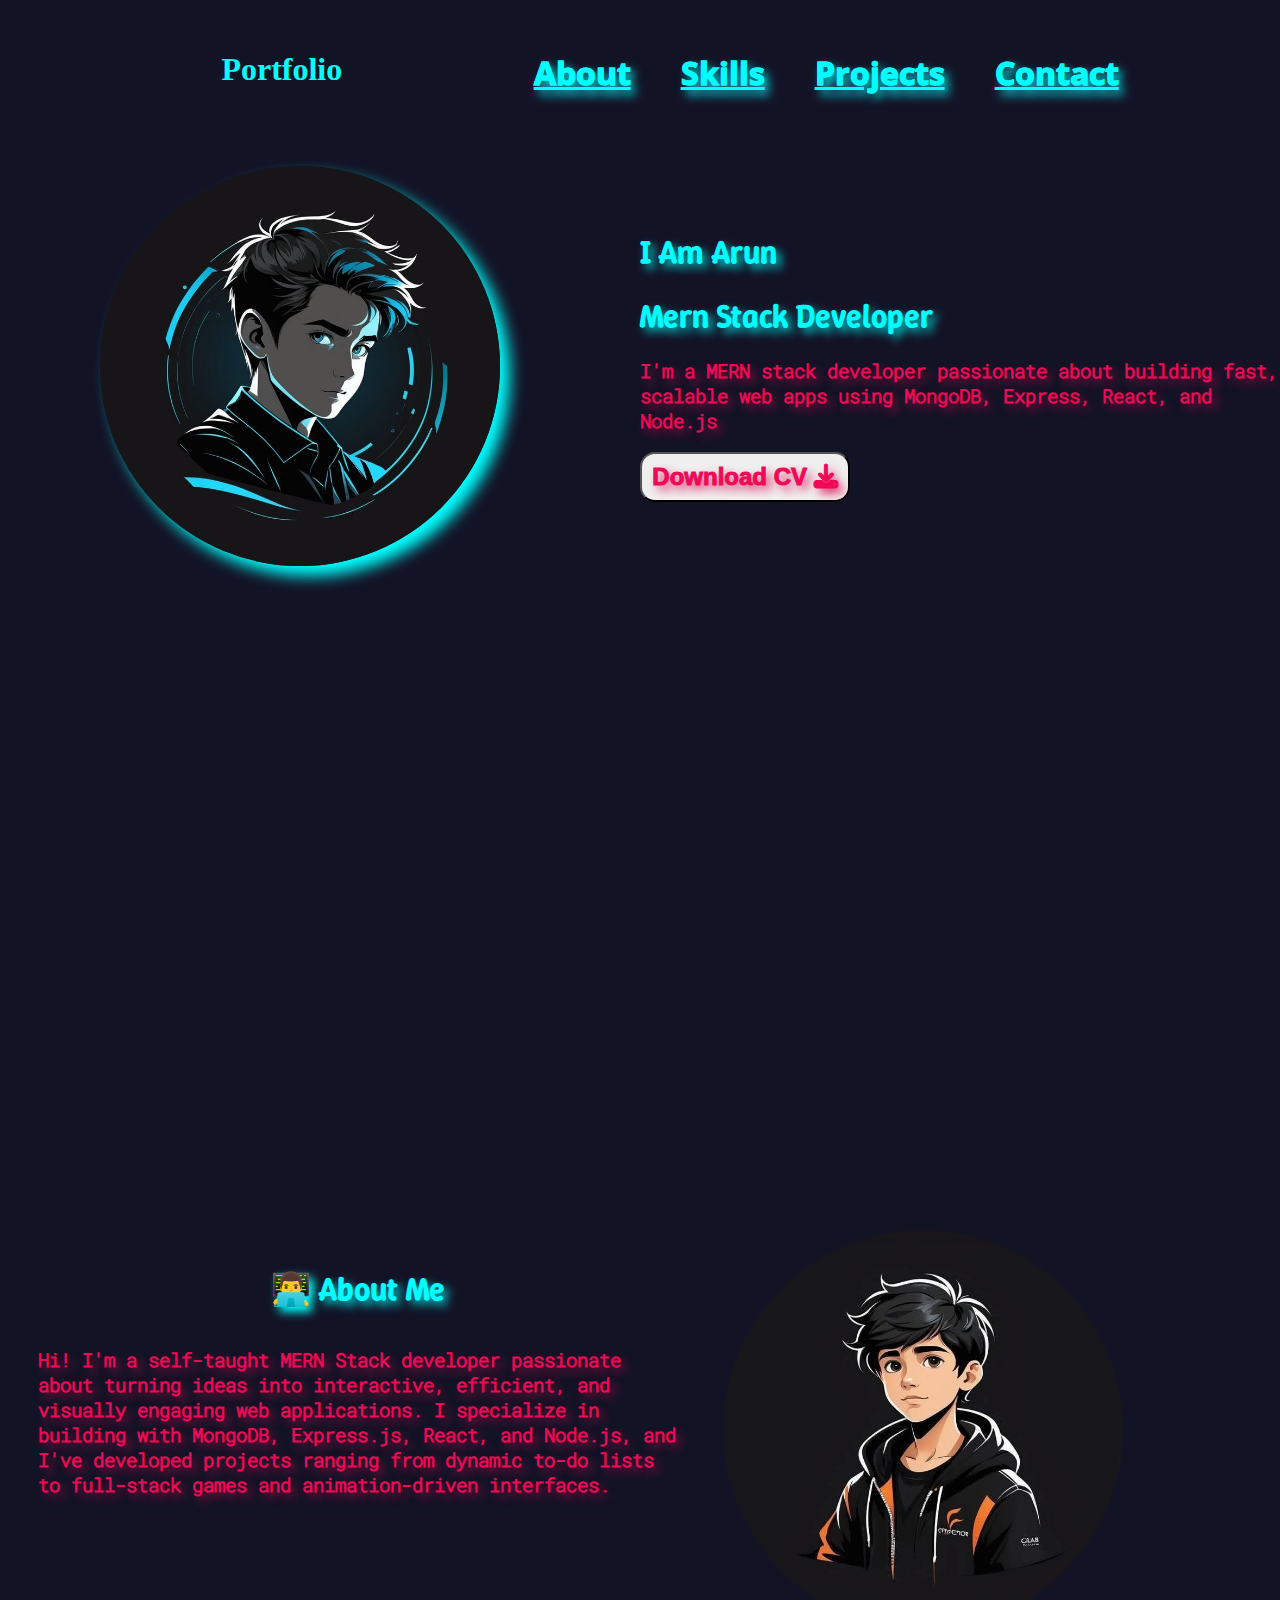
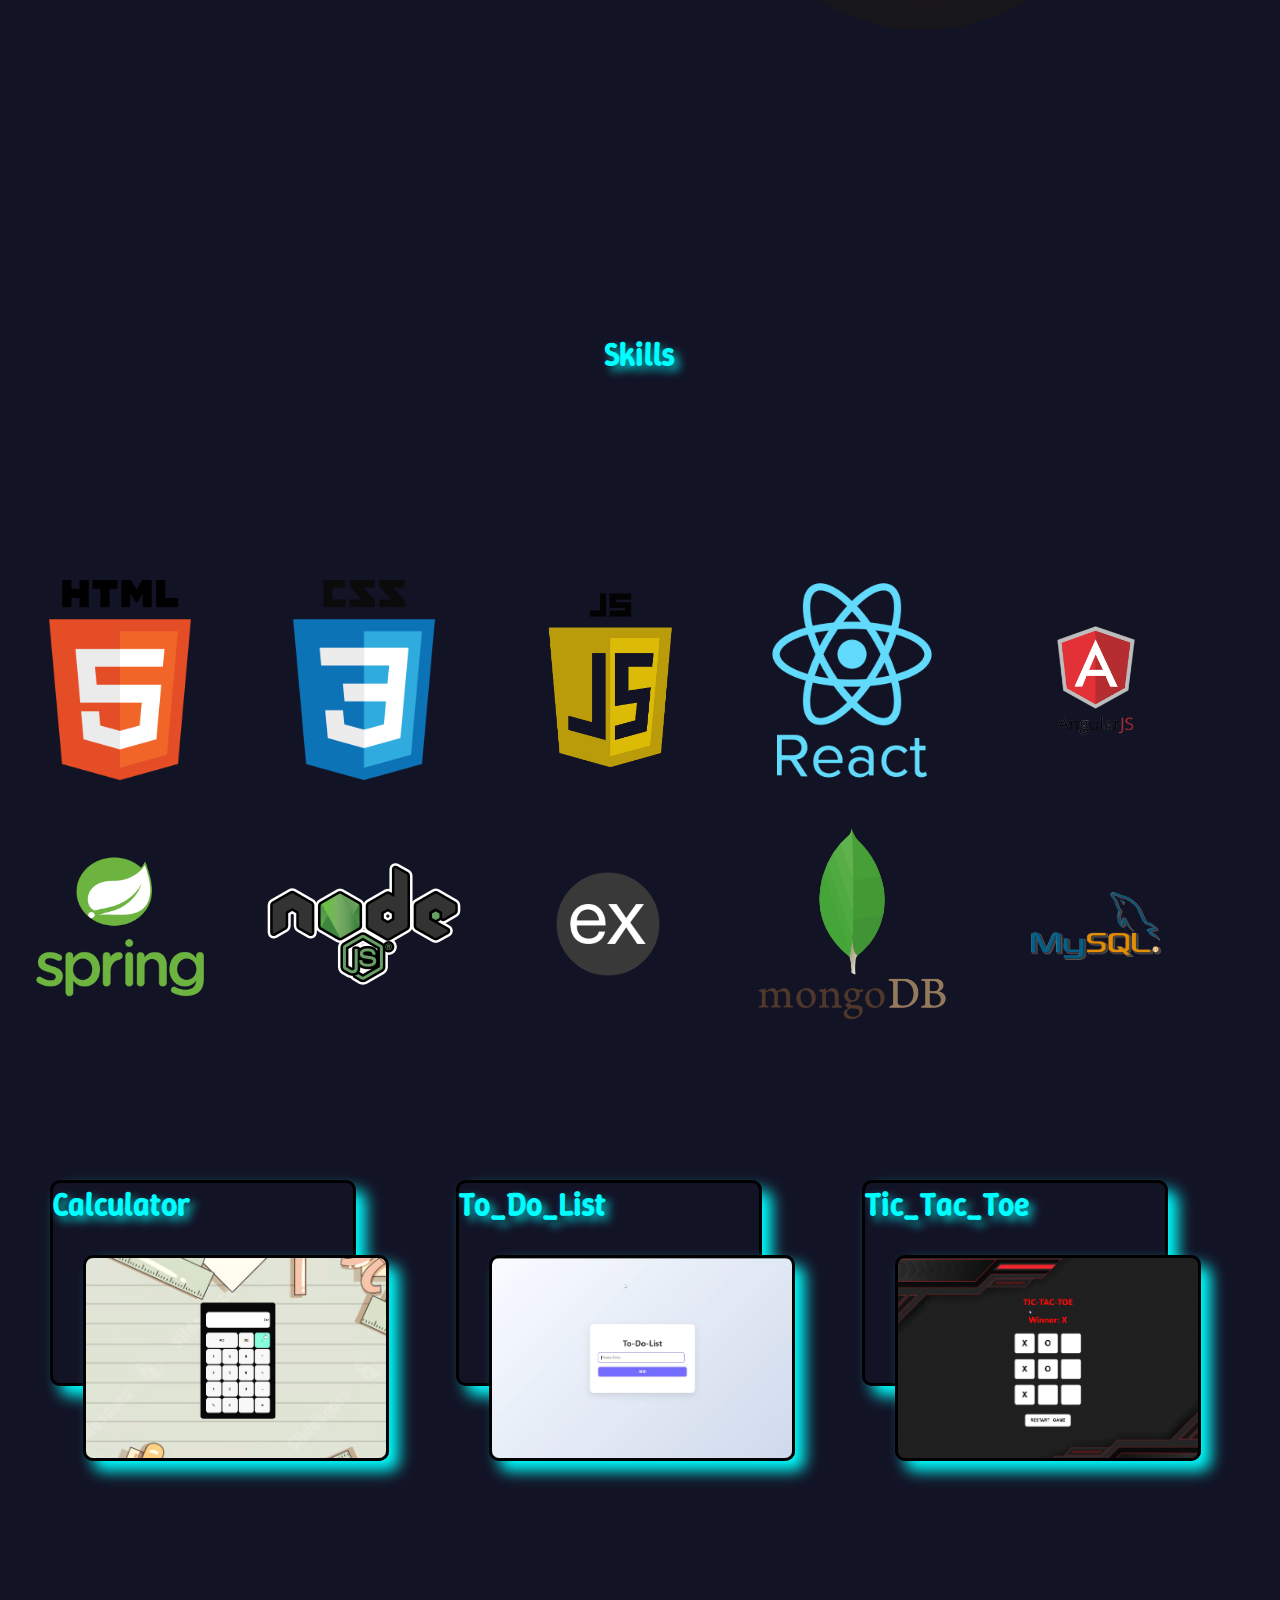
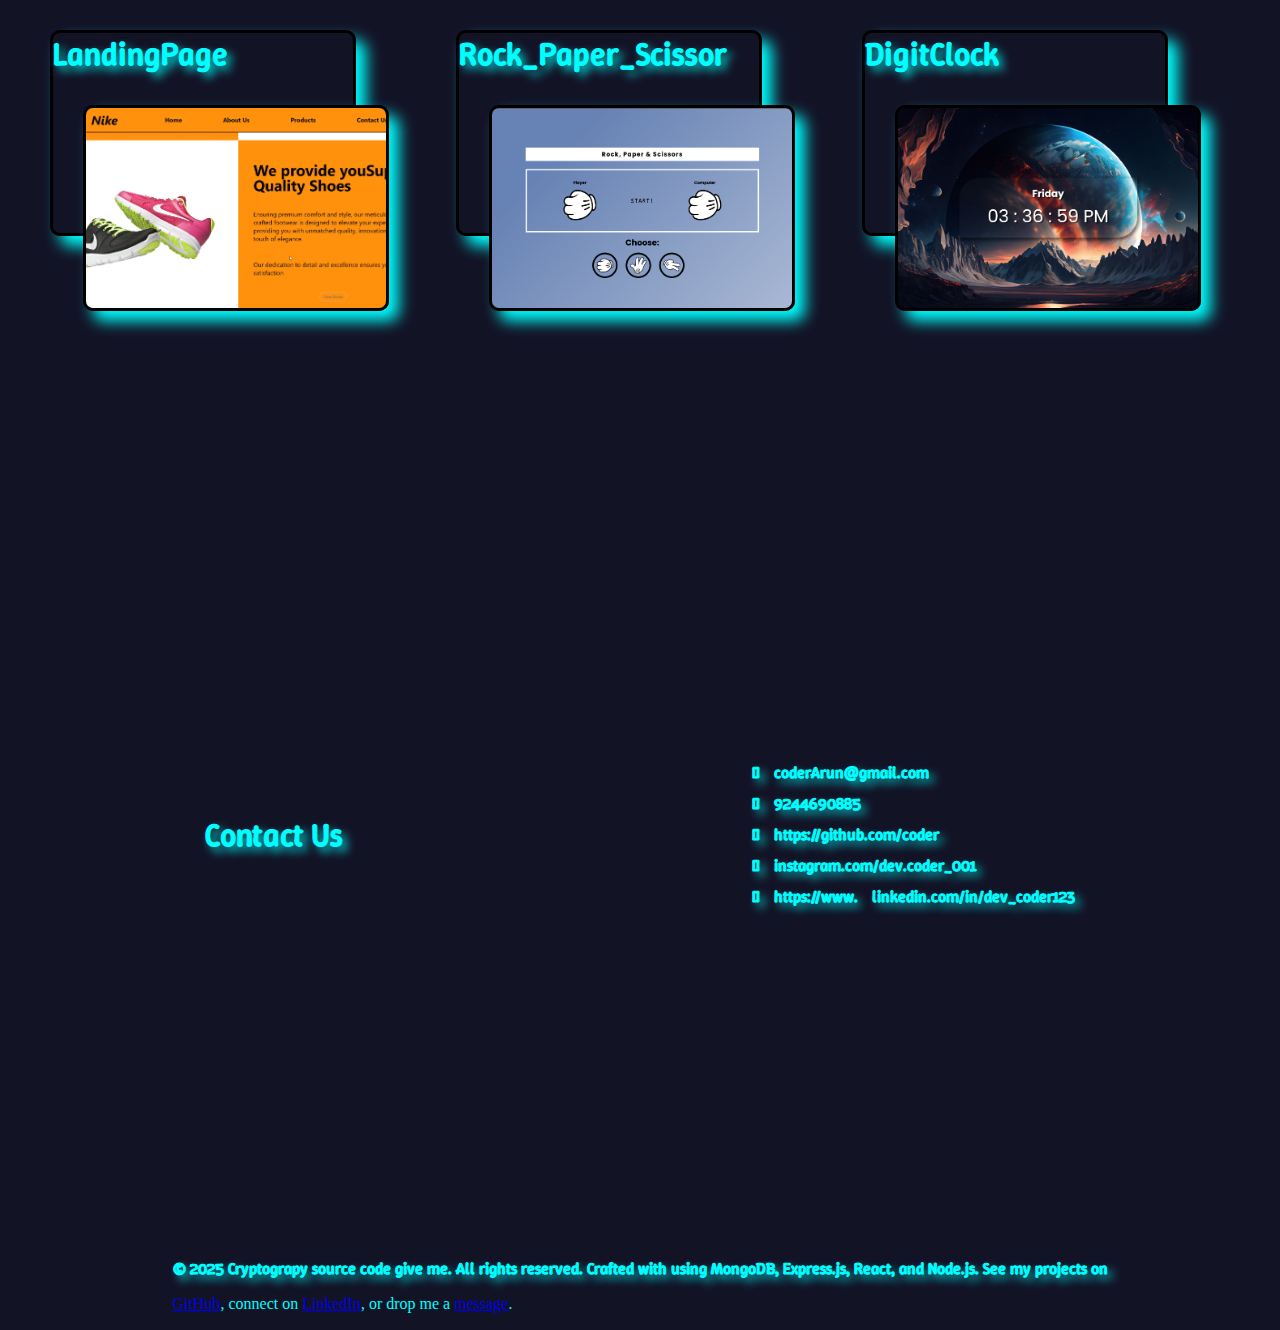
<file: Codsoft Internship Tasks/Portfolio/index.html>
<!DOCTYPE html>
<html lang="en">
<head>
    <meta charset="UTF-8">
    <meta name="viewport" content="width=device-width, initial-scale=1.0">
    <link rel="stylesheet" href="./style.css">
    <link rel="stylesheet" href="https://cdnjs.cloudflare.com/ajax/libs/font-awesome/6.7.2/css/all.min.css" 
    integrity="sha512-Evv84Mr4kqVGRNSgIGL/F/aIDqQb7xQ2vcrdIwxfjThSH8CSR7PBEakCr51Ck+w+/U6swU2Im1vVX0SVk9ABhg==" 
    crossorigin="anonymous" referrerpolicy="no-referrer" />
    <link rel="preconnect" href="https://fonts.googleapis.com">
<link rel="preconnect" href="https://fonts.gstatic.com" crossorigin>
<link href="https://fonts.googleapis.com/css2?family=Anton+SC&family=Bebas+Neue&family=Boldonse&family=Montserrat+Underline:ital,wght@0,100..900;1,100..900&family=Montserrat:ital,wght@0,100..900;1,100..900&family=Open+Sans:ital,wght@0,300..800;1,300..800&family=Parkinsans:wght@300..800&family=Playwrite+HR+Lijeva:wght@100..400&family=Roboto+Mono:ital,wght@0,100..700;1,100..700&family=Winky+Sans:ital,wght@0,300..900;1,300..900&display=swap" rel="stylesheet">
    <title>Personal Portfolio</title>
</head>
<body>
    <div >
        <div id="homePage">
            <nav id="navbar">
               <div><h1>Portfolio</h1></div>
               <div class="nav">
                   <a id="h1" href="#AboutSection"><h1>About</h1></a>
                   <a id="h1" href="#skills"><h1>Skills</h1></a>
                   <a id="h1" href="#projects"><h1>Projects</h1></a> 
                  <a id="h1" href="#Contact_Footer"> <h1>Contact</h1></a>
               </div>
            </nav>


            <div id="introduction">
            <img class="img"  src="./img1.jpeg" alt="Profile Picture">
            <div id="intro" >
                <h1 id="h1">I Am Arun </h1> 
                <h1 id="h1">Mern Stack Developer</h1>
                <p>I'm a MERN stack developer passionate about building fast, scalable web apps 
                    using MongoDB, Express, React, and Node.js</p>
                <a href="./Resume Web Developer.pdf" download="CV.pdf"><button id="CV">Download CV <i class="fa-solid fa-download"></i></button></a>
            </div>
            </div>
        </div>

             <div id="AboutSection">
                  <img id="AboutSectionImg" src="./img3.jpeg" alt="Profile Picture">
                  <div id="AboutSectionIntro" >
                    <h1>
                         👨‍💻 About Me
                    </h1>
                    <h2>
                        Hi! I'm a self-taught MERN Stack developer passionate about turning ideas into interactive, efficient,
                         and visually engaging web applications. I specialize in building with MongoDB, Express.js, React, and 
                         Node.js, and I've developed projects ranging from dynamic to-do lists to full-stack games and
                          animation-driven interfaces.

                    </h2>
                  </div>
             </div>
             <div id="skills">
                   <h1> Skills</h1>
                   <div>
                       <img src="./html.png" alt="html">
                       <img src="./css.png" alt="css">
                       <img src="./js.png" alt="javascript">
                       <img src="./react.png" alt="reactjs">
                       <img src="./angular.png" alt="angular">
                       <img src="./springboot.png" alt="springboot">
                       <img src="./nodejs.png" alt="nodejs">
                       <img src="./expressjs.png" alt="expressjs">
                       <img src="./mangodb.png" alt="mangodb">
                       <img src="./mysql.png" alt="mysql">
                   </div>
             </div>
             <div id="projects">
                  <div>
                    <h1>Calculator</h1>
                    <img src="./Calculator.png" alt="Calculator">
                  </div>
                  <div>
                    <h1>To_Do_List</h1>
                    <img src="./To_Do.png" alt="To_Do">
                  </div>
                  <div>
                    <h1>Tic_Tac_Toe</h1>
                    <img src="./Tic_Tac_Toe.png" alt="Tic_Tac_Toe">
                  </div>
                  <div>
                    <h1>LandingPage</h1>
                    <img src="./LandingPage.png" alt="LandingPage">
                  </div>
                  <div>
                    <h1>Rock_Paper_Scissor</h1>
                    <img src="./ro-pa-sci.png" alt="ro-pa-sci">
                  </div>
                  <div>
                    <h1>DigitClock</h1>
                    <img src="./digitclock.png" alt="digitclock">
                  </div>
             </div>
             <div id="Contact_Footer">
                <div id="Contact">
                    <h1>Contact Us</h1>
                    <div>
                        <i class="fa-solid fa-envelope-open">  coderArun@gmail.com  </i>
                        <i class="fa-solid fa-address-card">  9244690885  </i>
                        <i class="fa-brands fa-github">    https://github.com/coder</i>
                        <i class="fa-brands fa-square-instagram">   instagram.com/dev.coder_001</i>
                        <i class="fa-brands fa-linkedin">  https://www. linkedin.com/in/dev_coder123</i>
                    </div>
                </div>
                 <div id="Footer">
                           <footer>
                               <p>&copy; 2025 Cryptograpy source code give me. All rights reserved. Crafted with using MongoDB, Express.js, React, and Node.js.   See my projects on </p>
                               <a href="https://github.com/coder" target="_blank">GitHub</a>, connect on 
                               <a href="https://www. linkedin.com/in/dev_coder" target="_blank">LinkedIn</a>, or drop me a 
                               <a href="coderarun@gmail.com ">message</a>.
                               </p>
                            </footer>
                 </div>
             </div>
            
    </div>

</body>
</html>
</file>
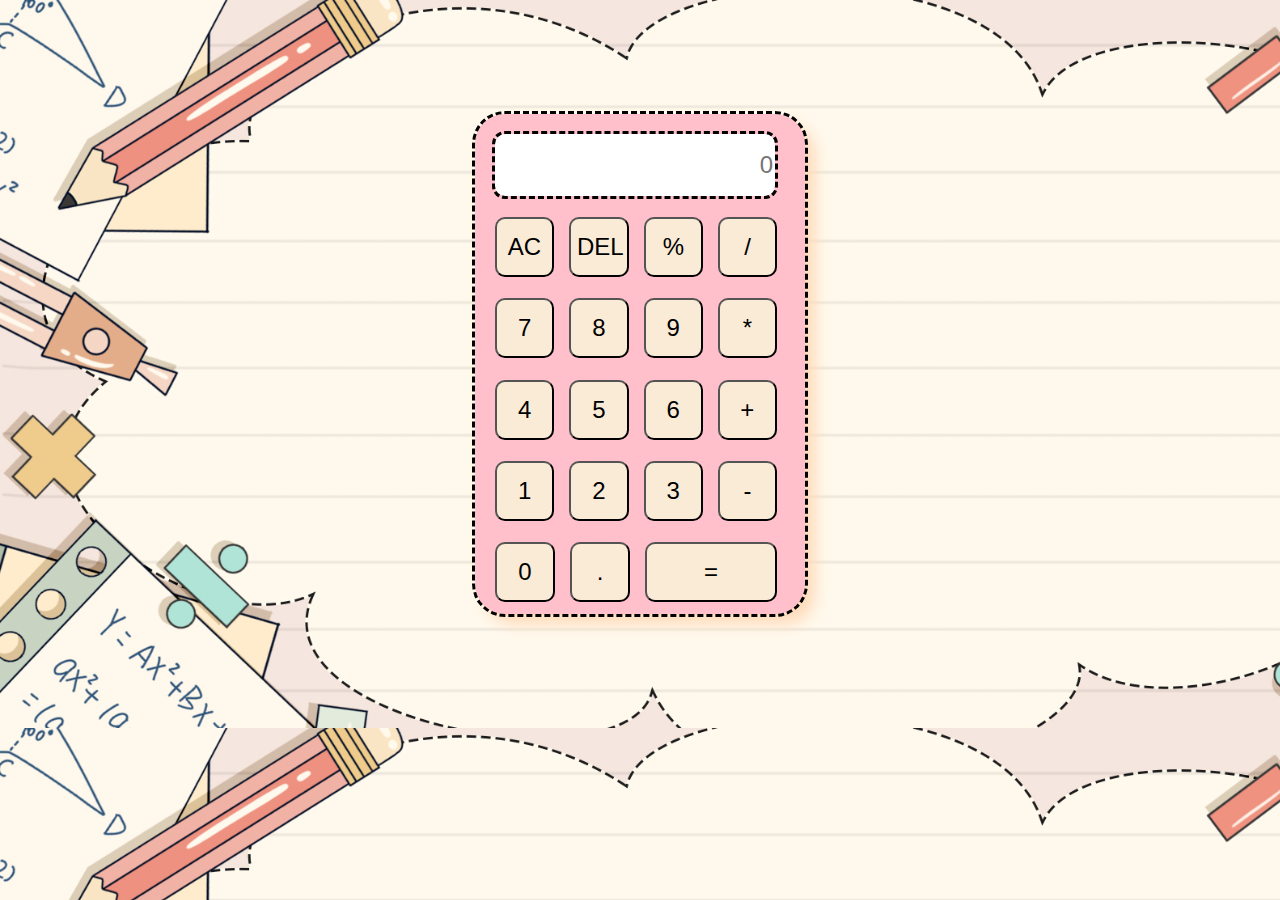
<file: Codsoft Internship Tasks/Calculator/Calculator.html>
<!DOCTYPE html>
<html lang="en">
<head>
    <meta charset="UTF-8">
    <meta name="viewport" content="width=device-width, initial-scale=1.0">
    <title>Calculator App</title>
    <link rel="stylesheet" href="./Calculator.css">
</head>
<body>
    <div class="container">
        <div class="calculator">
        <input type="text" id="input" placeholder="0"  >
        <div id="row">
            <input type="button" id="btn1" value="AC" onclick="allClear()">
            <input type="button" id="btn" value="DEL" onclick="deleteDigits()">
            <input type="button" id="btn" value="%" onclick="display('%')">
            <input type="button" id="btn" value="/" onclick="display('/')">
        </div>
        <div id="row">
            <input type="button" id="btn" value="7" onclick="display('7')">
            <input type="button" id="btn" value="8" onclick="display('8')">
            <input type="button" id="btn" value="9" onclick="display('9')">
            <input type="button" id="btn" value="*" onclick="display('*')">
        </div>
        <div id="row">
            <input type="button" id="btn" value="4" onclick="display('4')">
            <input type="button" id="btn" value="5" onclick="display('5')">
            <input type="button" id="btn" value="6" onclick="display('6')">
            <input type="button" id="btn" value="+" onclick="display('+')">
        </div>
        <div id="row">
            <input type="button" id="btn" value="1" onclick="display('1')">
            <input type="button" id="btn" value="2" onclick="display('2')">
            <input type="button" id="btn" value="3" onclick="display('3')">
            <input type="button" id="btn" value="-" onclick="display('-')">
        </div>
      
        <div id="row">
            <input type="button" id="btn" value="0" onclick="display('0')">
            <input type="button" id="btn" value="." onclick="display('.')">
            <input type="button" id="btnEqual" value="=" onclick="calculate()">
        </div>
    </div>
    <script src="./Calculator.js" ></script>
</body>
</html>
</file>
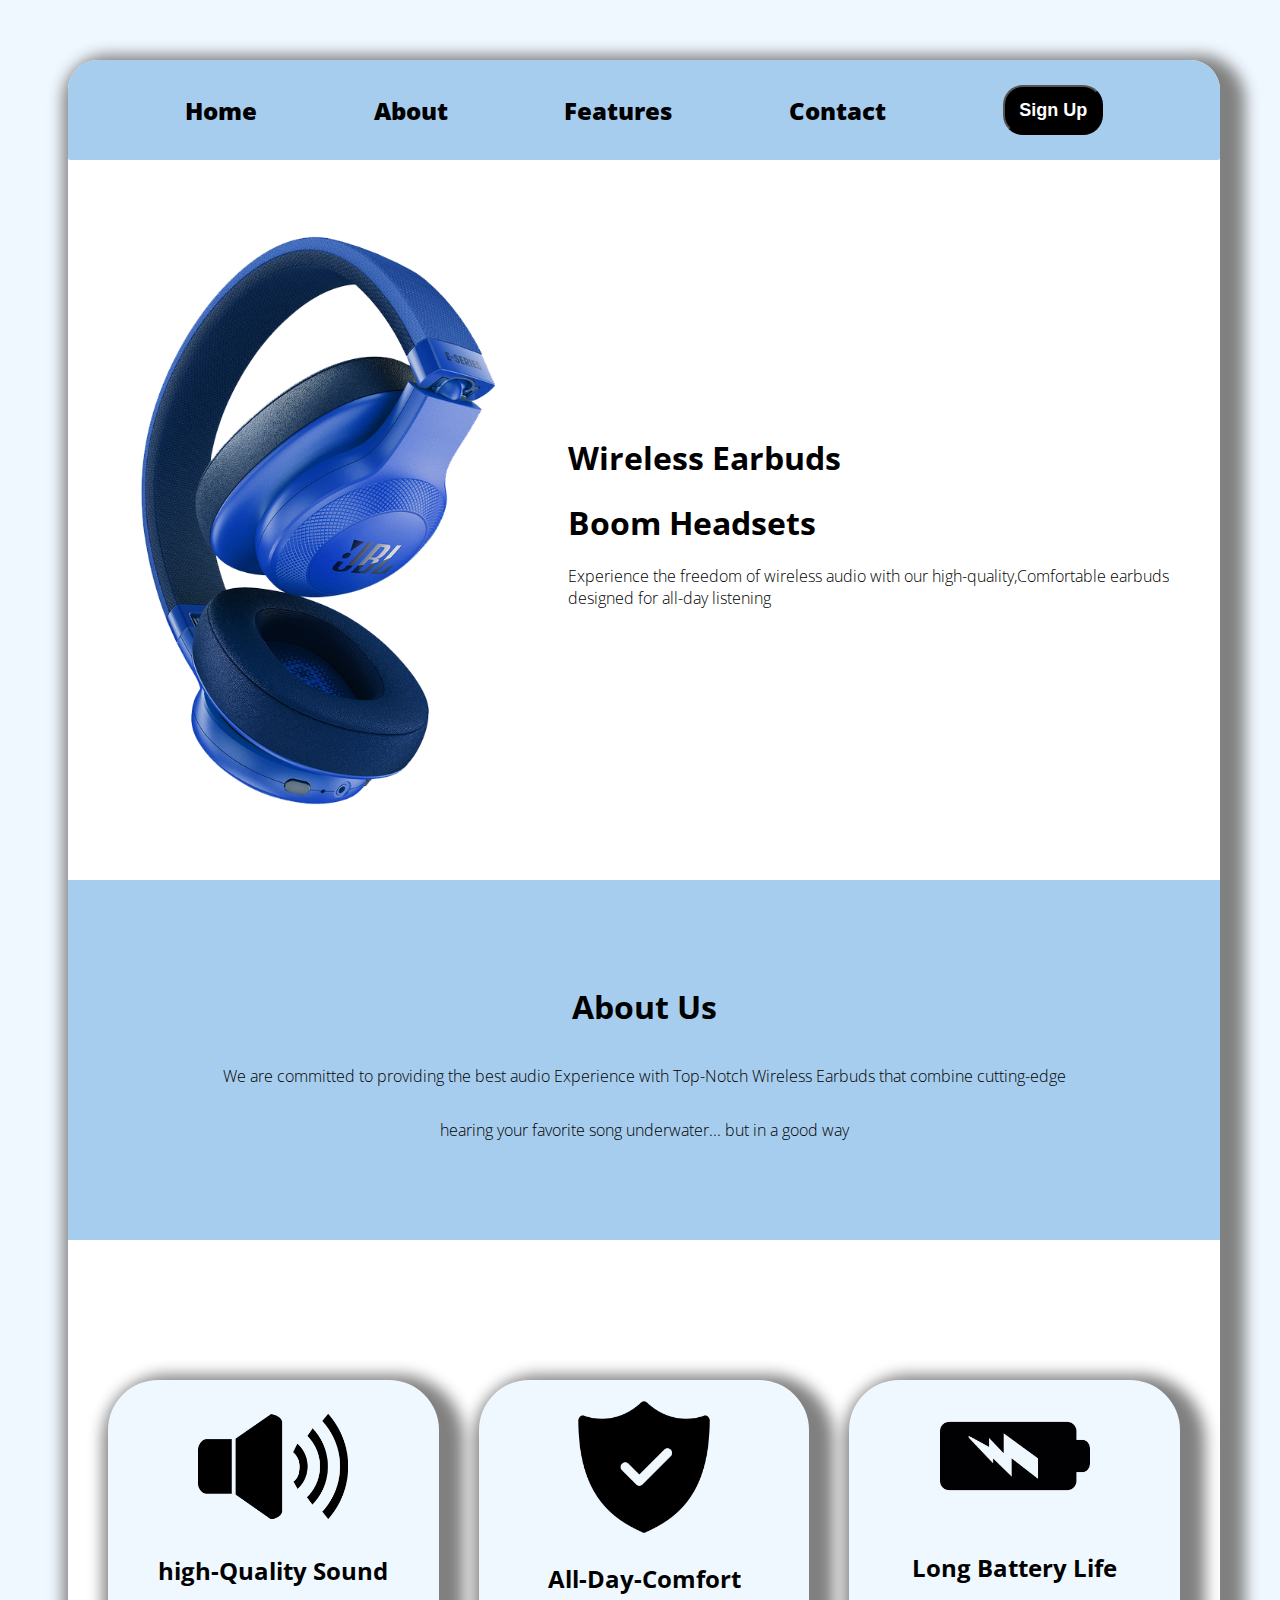
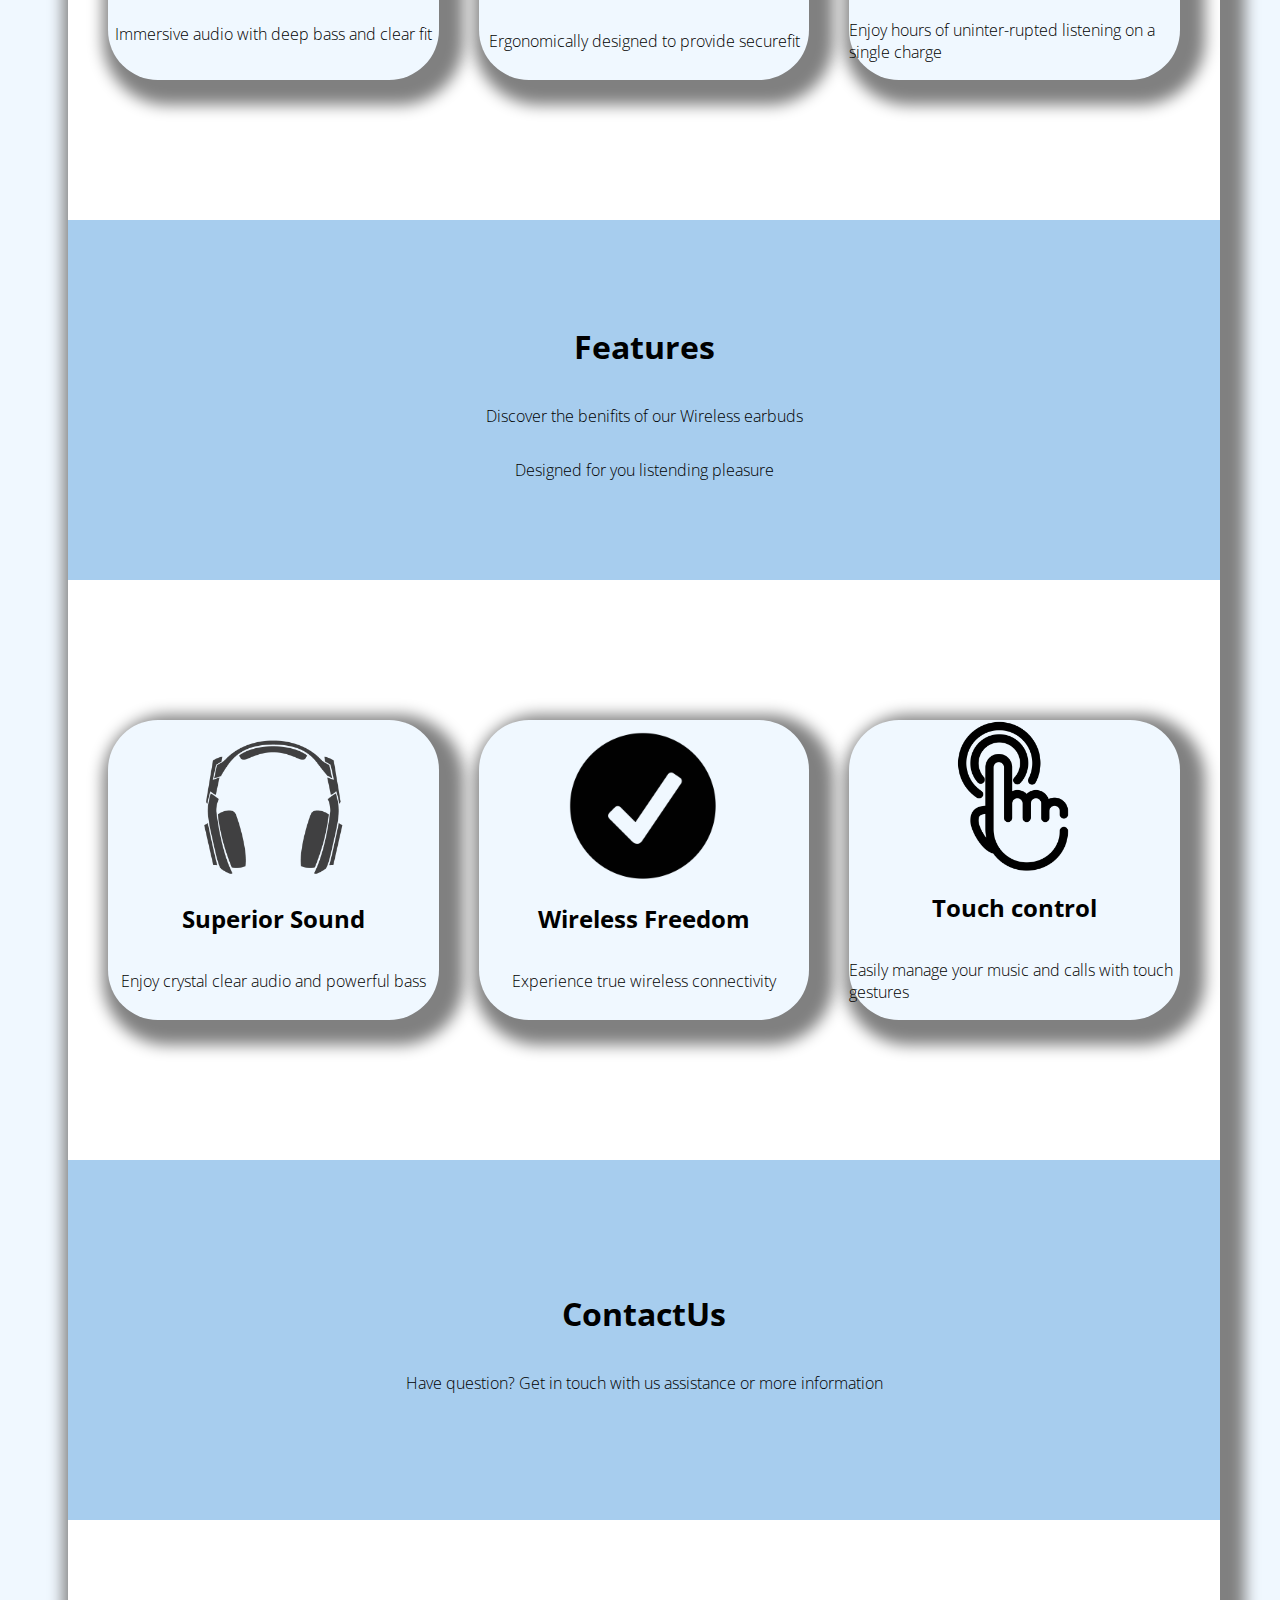
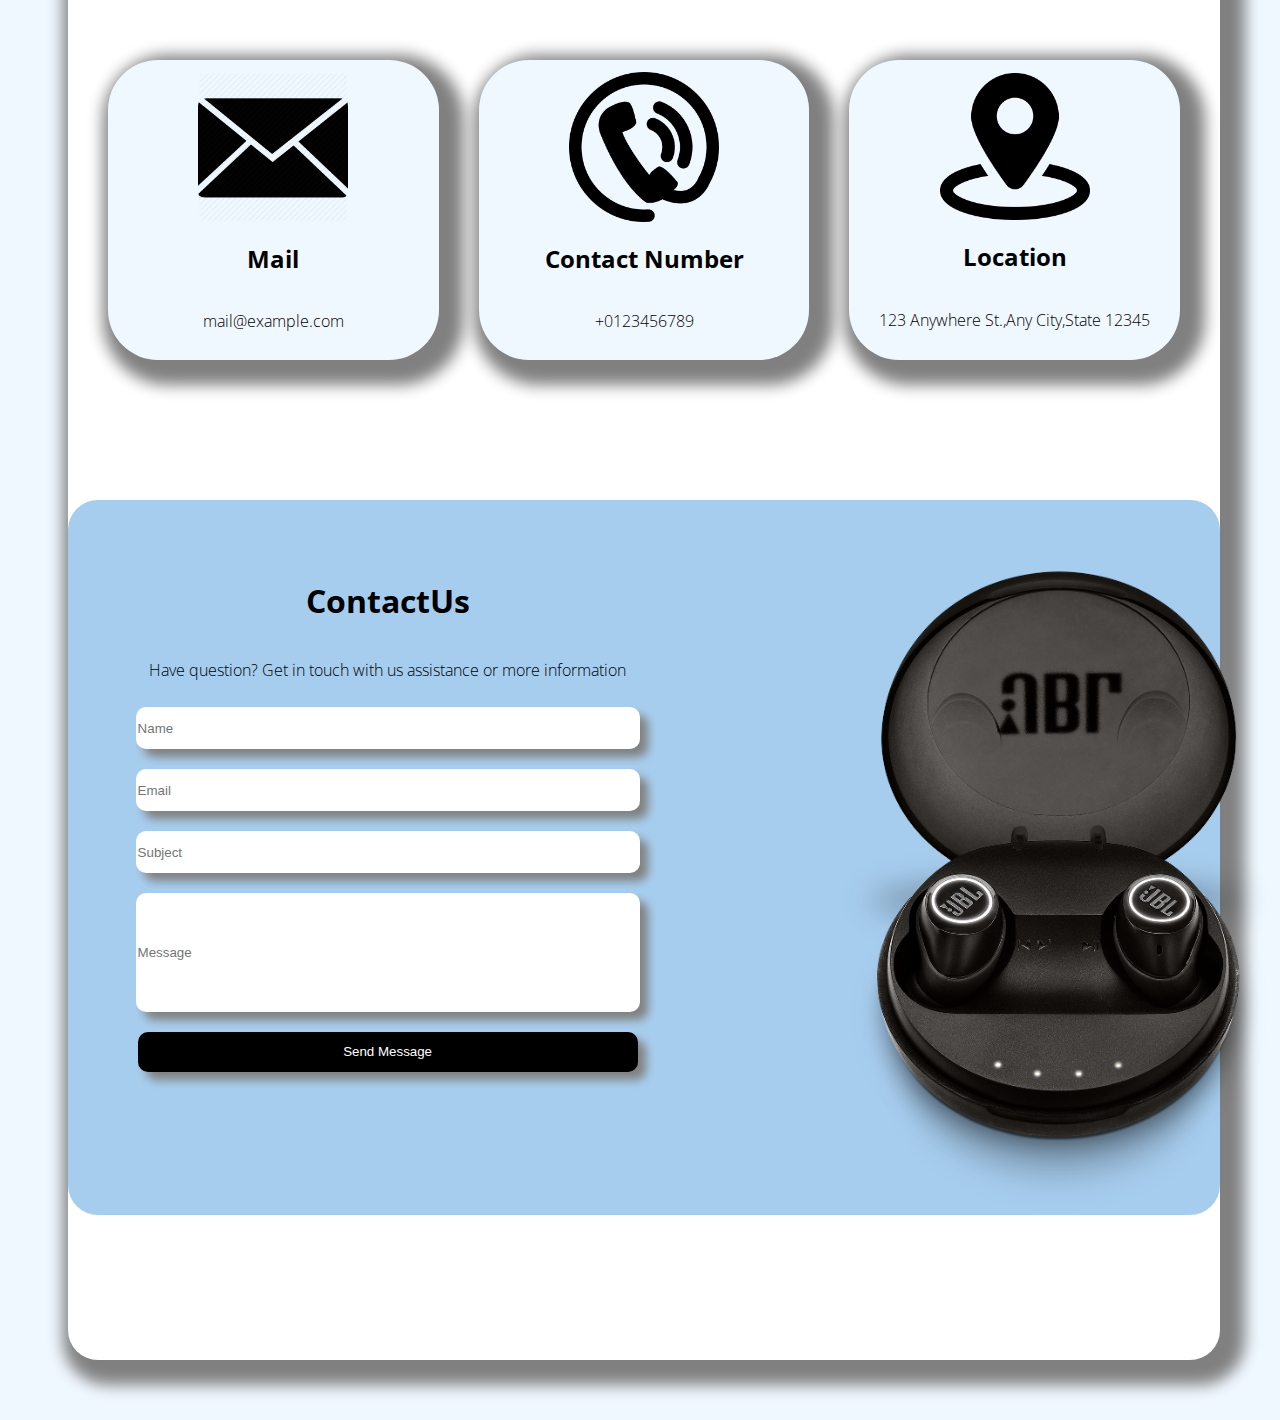
<file: Codsoft Internship Tasks/LandingPage/LandingPage.html>
<!DOCTYPE html>
<html lang="en">
<head>
    <meta charset="UTF-8">
    <meta name="viewport" content="width=device-width, initial-scale=1.0">
    <link rel="stylesheet" href="./LandingPage.css">
    <link rel="preconnect" href="https://fonts.googleapis.com">
<link rel="preconnect" href="https://fonts.gstatic.com" crossorigin>
<link href="https://fonts.googleapis.com/css2?family=Anton+SC&family=Bebas+Neue&family=Boldonse&family=Montserrat+Underline:ital,wght@0,100..900;1,100..900&family=Montserrat:ital,wght@0,100..900;1,100..900&family=Open+Sans:ital,wght@0,300..800;1,300..800&family=Parkinsans:wght@300..800&family=Playwrite+HR+Lijeva:wght@100..400&family=Playwrite+VN+Guides&family=Roboto+Mono:ital,wght@0,100..700;1,100..700&family=Winky+Sans:ital,wght@0,300..900;1,300..900&display=swap" 
rel="stylesheet">
    <title>LandingPage</title>
</head> 
<body>
    <div class="Structure">
        <nav class="navbar">
            <a href="#Home"><li>Home</li></a>
            <a href="#AboutUs"><li>About</li></a>
            <a href="#Features"><li>Features</li> </a>
            <a href="#ContactUs"><li>Contact</li> </a>
            <button class="SignUp">Sign Up</button>
        </nav>
        <div id="Home">
           <img src="./BoomHeadSet.png" alt="BoomHeadSet">
           <div class="headingContents">
                <h1>Wireless Earbuds</h1>
                <h1>Boom Headsets</h1>
                <p>Experience the freedom of wireless audio with our high-quality,Comfortable earbuds designed for all-day listening</p>
           </div>
        </div>
        <div id="AboutUs">
            <h1>About Us</h1>
            <p>We are committed to providing the best audio Experience with Top-Notch Wireless Earbuds that combine cutting-edge </p>
            <p>  hearing your favorite song underwater... but in a good way</p>
        </div>
        <div id="SomeAbout">
            <div>
                <img src="./HighQuality.png" alt="HighQuality">
               <h2>high-Quality Sound</h2>
               <p>Immersive audio with deep bass and clear fit</p>
            </div>
            <div>
                <img src="./Comfort.png" alt="Comfort">
                <h2>All-Day-Comfort</h2>
                <p>Ergonomically designed to provide securefit</p>
            </div>
            <div>
                <img src="./LongLife.png" alt="LongLife">
                <h2>Long Battery Life</h2>
                <p>Enjoy hours of uninter-rupted listening on a single charge</p>
            </div>
        </div>
        <div id="Features">
            <h1>Features</h1>
            <p>Discover the benifits of our Wireless earbuds </p>
            <p> Designed for you listending  pleasure</p>
        </div>
        <div id="SomeFeatures">
            <div>
                <img src="./Headset.png" alt="Headset">
               <h2>Superior Sound</h2>
               <p>Enjoy crystal clear audio and powerful bass  </p>
            </div>
            <div>
                <img src="./WirelessFreedom.png" alt="WirelessFreedom">
                <h2>Wireless Freedom</h2>
                <p>Experience true wireless connectivity </p>
            </div>
            <div>
                <img src="./Touch.png" alt="Touch">
                <h2>Touch control</h2>
                <p>Easily manage your music and calls with touch gestures</p>
            </div>
        </div>
        <div id="ContactUs">
            <h1>ContactUs</h1>
            <p>Have question? Get in touch with us assistance or more information</p>
        </div>
        <div id="SomeContactUs">
            <div>
                <img src="./Mail.png" alt="Mail">
               <h2>Mail</h2>
               <p>mail@example.com </p>
            </div>
            <div>
                <img src="./Call.png" alt="Call">
                <h2>Contact Number</h2>
                <p>+0123456789</p>
            </div>
            <div>
                <img src="./Location.png" alt="Location">
                <h2>Location</h2>
                <p>123 Anywhere St.,Any City,State 12345</p>
            </div>
        </div>
        <form id="Form">
            <div id="Message">
                <h1>ContactUs</h1>
                <p>Have question? Get in touch with us assistance or more information</p>
                 <input type="text" placeholder="Name">
                 <input type="text" placeholder="Email">
                 <input type="text" placeholder="Subject">
                 <input type="text" placeholder="Message" id="messagebox">
                 <input type="button" value="Send Message" id="btn">
            </div>
            <img src="./EarBuds.png" alt="EarBuds">
        </form>
    </div>
</body>
</html>
</file>
<file: Codsoft Internship Tasks/Portfolio/style.css>
body{
    margin: 0%;
    background-color:rgb(19, 19, 38);
     display: flex;
     flex-direction: column;
    justify-content: center;
    overflow-x: hidden;
}
#homePage{
    height: 100vh;
}
#navbar{
    display: flex;
    justify-content: space-evenly;
    color:aqua;
    width: 100%;
    height: fit-content;
    margin: 30px;  
}
#navbar a{
  font-family: "Open Sans", sans-serif;
  font-optical-sizing: auto;
  font-weight: 500;
  font-style: normal;
  font-variation-settings:
    "wdth" 100;
  
}
 #navbar h1:hover {
     -webkit-text-stroke-width: 1px;
    -webkit-text-stroke-color:antiquewhite;
    -webkit-text-fill-color:antiquewhite;
    font-size: larger;
    cursor: pointer;
  }
#navbar p{
      width: 50vw;
}
.nav{
    display: flex;
    gap: 50px;
}
.img{
    width: 400px;
    height: 400px;
    border-radius: 50%;
    margin: 20px 0px 0px 100px;
    box-shadow: 10px 10px 15px aqua;
    transition: transform .3s;
}
.img:hover{
   transform: scale(1.1);
}
#introduction{
    display: flex;
    justify-content: space-between;
    align-items: center;
}
#intro{
    width: 50%;
}
#CV{
    width: 210px;
    height: 50px;
    border-radius: 15px;
    font-size: x-large;
    color:rgb(220, 20, 87);
    text-shadow: 5px 5px 10px ;
    font-weight: bolder;
    -webkit-text-stroke-width: 1px;
    -webkit-text-stroke-color:rgb(239, 9, 86);
    -webkit-text-fill-color:rgb(239, 9, 86);
   
}
#h1,#AboutSectionIntro h1,#skills h1,#Contact h1,#projects div h1,#Contact div i,#Footer p{
    color: aqua;
    text-shadow: 5px 5px 10px ;
    -webkit-text-stroke-width: 1px;
    -webkit-text-stroke-color:aqua;
    -webkit-text-fill-color: aqua;
  font-family: "Winky Sans", sans-serif;
  font-optical-sizing: auto;
  font-weight: 500;
  font-style: normal;

}
#intro p,#AboutSectionIntro h2{
    color:rgb(239, 9, 86);
    text-shadow: 5px 5px 10px ;
    font-weight: bolder;
    -webkit-text-stroke-width: 1px;
    -webkit-text-stroke-color:rgb(239, 9, 86);
    -webkit-text-fill-color:rgb(239, 9, 86);
    font-size: larger;
  font-family: "Roboto Mono", monospace;
  font-optical-sizing: auto;
  font-weight: 300;
  font-style: normal;

}
#AboutSection{
    height: 100vh;
    display: flex;
    align-items: center;
    flex-direction: row-reverse;
    justify-content: space-around;
}
#AboutSectionImg{
    width:400px;
    height: 400px;
    border-radius: 50%;
    margin: 100px 150px 0px 0px;
}
#AboutSectionIntro{
  display: flex;
  flex-direction: column;
  align-items: center;
  width: 50%;
  margin: 30px;
}
#skills{
    width: 100vw;
    height: 100vh;
    display: flex;
    align-items: center;
    justify-content: center;
    flex-wrap: wrap;
}
#skills img{
    width: 200px;
    height: 200px;
    object-fit:contain;
    margin: 20px;
}
#projects{
    width: 100vw;
    height: 100vh;
    display: flex;
    flex-wrap: wrap;

}
#projects div h1{
    margin: 0%;
    padding: 0px;
}
#projects div {
    width:300px;
    height: 200px;
    margin: 50px;
    border-radius: 10px;
    box-shadow: 10px 10px 15px aqua;
    border: 3px solid black;
    object-fit: contain;

}
#projects div img{
    width:300px;
    height: 200px;
    margin: 30px;
    border-radius: 10px;
    box-shadow: 10px 10px 15px aqua;
    border: 3px solid black;
    object-fit: cover;
}
#Contact_Footer{
    width: 100vw;
    height: 100vh;
}
#Contact{
    width: 100vw;
    height: 90vh;
    display: flex;
    justify-content: space-around;
    align-items: center;
}
#Footer{
    width: 100vw;
    height: 10vh;
    display: flex;
    justify-content: center;
    align-items: center;
     color: aqua;
}
#Contact div{
    display: flex;
    flex-direction: column;
    gap: 15px;
    word-spacing: 10px;
}
#Contact div i:hover{
     -webkit-text-stroke-width: 1px;
    -webkit-text-stroke-color:antiquewhite;
    -webkit-text-fill-color:antiquewhite;
    font-size: larger;
}
</file>
<file: Codsoft Internship Tasks/Calculator/Calculator.css>
body{
          background-image:url('./CalculatorBackground.png');
          background-size: cover;
 }
 
.container{
    display: flex;
    align-items: center;
    justify-content: center;
    margin: 9%;
}
.calculator{
   max-width:  330px;
    height: 500px;
  background-color:pink;
  box-shadow: 10px 10px 15px peachpuff;
    display: flex;
    flex-wrap: wrap;
    border-radius: 30px;
    outline-style: dashed;
}
#input{
    width: 60px;
    height: 60px;
    flex-grow: 1;  
    margin: 20px 30px 10px 20px ;
    border-radius: 10px;
    text-align: end;
    font-size: x-large;
    border: none;
     outline-style: dashed;
}
#row{
    width: 90%;
    margin-left:10px;
    display: flex;
    justify-content: center;
   
}
#row input{
    width: 60px;
    height: 60px;
    margin: 10px 5px 10px 10px;
    border-radius: 10px;
    font-size: x-large;
    background-color:antiquewhite;
    
}
#btnEqual{
    flex-grow: 1;
    width: 60px;
    height: 60px;
    margin: 10px 5px 10px 10px;
    border-radius: 10px;
}
#row input:hover{
 background-color:palevioletred;
 transform: scale(1.1);
}
</file>
<file: Codsoft Internship Tasks/LandingPage/LandingPage.css>
body{
 background-color:aliceblue;
}
.Structure{
    width: 90vw;
    height: 500vh;
    background-color:white;
    box-shadow: 10px 10px 15px 15px grey;
    margin: 60px;
    border-radius: 30px;
}
.navbar{
    list-style: none;
    width: 100%;
    height: 100px;
    display: flex;
    align-items: center;
    justify-content: space-evenly;
    font-size: x-large;
    font-weight: bolder;
    border-radius: 30px 30px 2px 2px;
    background-color: rgb(167, 205, 238);
}
.navbar a{
    text-decoration: none;
    color: black;
    font-family: "Open Sans", sans-serif;
    font-optical-sizing: auto;
    font-weight:bolder;
    font-style: normal;
    font-variation-settings:
    "wdth" 100;
}
.SignUp{
   height: 50px;
   width: 100px;
   font-size:large;
   font-weight: bold;
   border-radius: 20px;
   background-color:black;
   color: white;
}
#Home img{
    width: 500px;
    
}
#Home img:hover{
    filter: drop-shadow(8px 6px 2px #4444dd);
    transform: scale(1.1);
}
#Home{
     width: 100%;
    height: 80vh;
    display: flex;
    justify-content: center;
    align-items: center;
    font-family: "Open Sans", sans-serif;
    font-optical-sizing: auto;
    font-weight:300;
    font-style: normal;
    font-variation-settings:
    "wdth" 100;
 }
#AboutUs,#Features,#ContactUs{
    width: 100%;
    height: 40vh;
    display: flex;
    flex-direction: column;
    justify-content: center;
    align-items: center;
    background-color: rgb(167, 205, 238);
   font-family: "Open Sans", sans-serif;
   font-optical-sizing: auto;
   font-weight:300;
   font-style: normal;
   font-variation-settings:
    "wdth" 100;

}
#SomeAbout,#SomeFeatures,#SomeContactUs{
  display: flex; 
  padding: 20px;
  align-items: center;
  justify-content: center;
  height: 60vh;
}
#SomeAbout div,#SomeFeatures div,#SomeContactUs div{
    width: 400px;
    height: 300px;
    display: flex;
    flex-direction: column;
    align-items: center;
    justify-content: center;
    margin:20px;
    background-color:aliceblue;
    box-shadow: 10px 10px 15px 15px grey;
    border-radius: 50px;
    font-family: "Open Sans", sans-serif;
   font-optical-sizing: auto;
   font-weight:300;
   font-style: normal;
   font-variation-settings:
    "wdth" 100;
}
#SomeAbout div img,#SomeFeatures div img,#SomeContactUs div img{
    width: 150px;
    
}
#Message{
    width: 50%;
    height: 600px;
    display: flex;
    flex-direction: column;
    align-items: center;
    margin: 5%;
}
#Message input{
    width: 500px;
    height: 40px;
    border-radius: 10px;
    border: none;
    outline: none;
    margin: 10px;
    box-shadow: 8px 8px 10px gray;
}
#messagebox{
    flex-grow: 0.5;
}
#Form{
    display: flex;
  background-color: rgb(167, 205, 238);
  border-radius:30px ;
   font-family: "Open Sans", sans-serif;
  font-optical-sizing: auto;
  font-weight:300;
  font-style: normal;
  font-variation-settings:
    "wdth" 100;
}
#Form img{
    width: 700px;
    margin-right: 20px;
}
#btn{
    background-color: black;
    color: white;
}
#Form img:hover{
    filter: drop-shadow(10px 8px 4px black);
    transform: scale(1.1);
}
</file>
